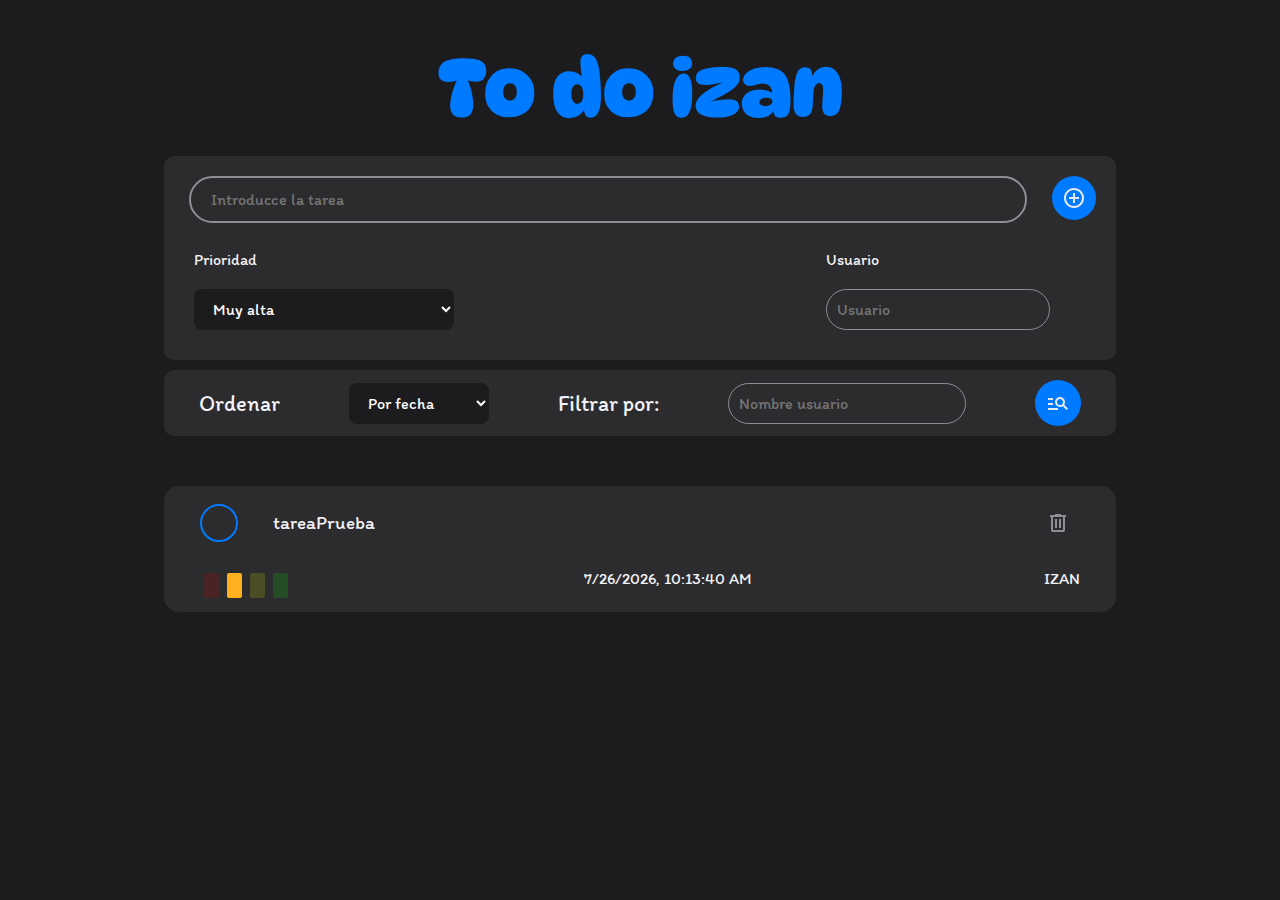
<file: index.html>
<!DOCTYPE html>
<html lang="es">
<head>
    <meta charset="UTF-8">
    <meta name="viewport" content="width=device-width, initial-scale=1.0">
    <link rel="stylesheet" href="todo.css">
    <title>todo izan</title>
    <script src="todo.js"></script>
    <script src="index.js"></script>
</head>
<body>
    <div id="wrapper">
        <header id="header">
            <h1>To do izan</h1>
        </header>
        <main id="contenedorPrincipal">

            <div id="contenedorInputPrincipal">

                <div id="contenedorInputMasBoton">
                    <input id="inputTarea" type="text" placeholder="Introducce la tarea" autocomplete="off" required minlength="1">
                <button id="botonAñadirTarea">
                    <svg xmlns="http://www.w3.org/2000/svg" height="24px" viewBox="0 -960 960 960" width="24px" fill="#e8eaed"><path d="M440-280h80v-160h160v-80H520v-160h-80v160H280v80h160v160Zm40 200q-83 0-156-31.5T197-197q-54-54-85.5-127T80-480q0-83 31.5-156T197-763q54-54 127-85.5T480-880q83 0 156 31.5T763-763q54 54 85.5 127T880-480q0 83-31.5 156T763-197q-54 54-127 85.5T480-80Zm0-80q134 0 227-93t93-227q0-134-93-227t-227-93q-134 0-227 93t-93 227q0 134 93 227t227 93Zm0-320Z"/></svg>
                </button>
                </div>
                

                <div id="contenedorPrioridadUsuario">
                    <div id="contenedorPrioridad">
                        <p id="tituloPrioridadInput">Prioridad</p>
                        <select id="selectorPrioridad">
                            <option value="1">Muy alta</option> 
                            <option value="2">Alta</option> 
                            <option value="3">Baja</option>
                            <option value="4">Muy baja</option>
                         </select>
                    </div>
                    <div id="contenedorUsuario">
                        <p id="tituloUsuarioInput">Usuario</p>
                        <input type="text" id="inputUsuario" autocomplete="off" placeholder="Usuario" required >
                    </div>
                </div>

            </div>

            <asider id="filtros">
                <p class="tituloFiltros">Ordenar</p>
                <select id="selectorFiltros">
                    <option value="1">Por fecha</option> 
                    <option value="2">Por Prioridad</option> 
                    <option value="3">Por usuario</option>
                 </select>
                 
                 <p class="tituloFiltros">Filtrar por: </p>
                 <input type="text" id="inputnombreUsuarioFiltrar" autocomplete="off" placeholder="Nombre usuario" required>
                 <button id="filtraUsuario">
                    <svg  xmlns="http://www.w3.org/2000/svg" height="24px" viewBox="0 -960 960 960" width="24px" fill="#e8eaed"><path d="M80-200v-80h400v80H80Zm0-200v-80h200v80H80Zm0-200v-80h200v80H80Zm744 400L670-354q-24 17-52.5 25.5T560-320q-83 0-141.5-58.5T360-520q0-83 58.5-141.5T560-720q83 0 141.5 58.5T760-520q0 29-8.5 57.5T726-410l154 154-56 56ZM560-400q50 0 85-35t35-85q0-50-35-85t-85-35q-50 0-85 35t-35 85q0 50 35 85t85 35Z"/></svg>
                 </button>
            </asider>



            
            

            <ul id="listaTareas">

                

            </ul>

        </main>
    </div>
    
    
</body>
</html>
</file>
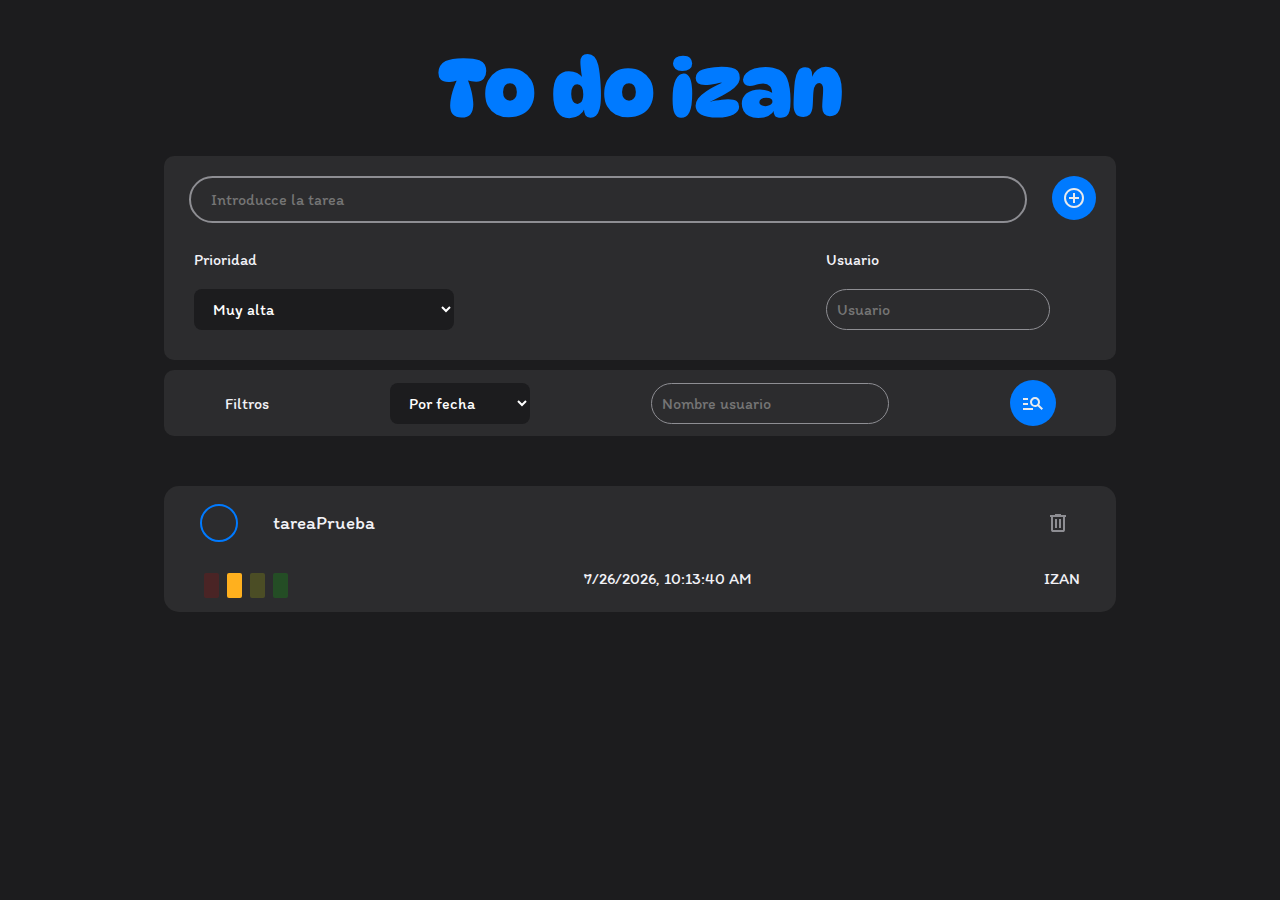
<file: todo.html>
<!DOCTYPE html>
<html lang="es">
<head>
    <meta charset="UTF-8">
    <meta name="viewport" content="width=device-width, initial-scale=1.0">
    <link rel="stylesheet" href="todo.css">
    <title>todo izan</title>
    <script src="todo.js"></script>
    <script src="index.js"></script>
</head>
<body>
    <div id="wrapper">
        <header id="header">
            <h1>To do izan</h1>
        </header>
        <main id="contenedorPrincipal">

            <div id="contenedorInputPrincipal">

                <div id="contenedorInputMasBoton">
                    <input id="inputTarea" type="text" placeholder="Introducce la tarea" autocomplete="off" required minlength="1">
                <button id="botonAñadirTarea">
                    <svg xmlns="http://www.w3.org/2000/svg" height="24px" viewBox="0 -960 960 960" width="24px" fill="#e8eaed"><path d="M440-280h80v-160h160v-80H520v-160h-80v160H280v80h160v160Zm40 200q-83 0-156-31.5T197-197q-54-54-85.5-127T80-480q0-83 31.5-156T197-763q54-54 127-85.5T480-880q83 0 156 31.5T763-763q54 54 85.5 127T880-480q0 83-31.5 156T763-197q-54 54-127 85.5T480-80Zm0-80q134 0 227-93t93-227q0-134-93-227t-227-93q-134 0-227 93t-93 227q0 134 93 227t227 93Zm0-320Z"/></svg>
                </button>
                </div>
                

                <div id="contenedorPrioridadUsuario">
                    <div id="contenedorPrioridad">
                        <p id="tituloPrioridadInput">Prioridad</p>
                        <select id="selectorPrioridad">
                            <option value="1">Muy alta</option> 
                            <option value="2">Alta</option> 
                            <option value="3">Baja</option>
                            <option value="4">Muy baja</option>
                         </select>
                    </div>
                    <div id="contenedorUsuario">
                        <p id="tituloUsuarioInput">Usuario</p>
                        <input type="text" id="inputUsuario" autocomplete="off" placeholder="Usuario" required >
                    </div>
                </div>

            </div>

            <asider id="filtros">
                <p id="tituloFiltros">Filtros</p>
                <select id="selectorFiltros">
                    <option value="1">Por fecha</option> 
                    <option value="2">Por Prioridad</option> 
                    <option value="3">Por usuario</option>
                 </select>
        
                 <input type="text" id="inputnombreUsuarioFiltrar" autocomplete="off" placeholder="Nombre usuario" required>
                 <button id="filtraUsuario">
                    <svg  xmlns="http://www.w3.org/2000/svg" height="24px" viewBox="0 -960 960 960" width="24px" fill="#e8eaed"><path d="M80-200v-80h400v80H80Zm0-200v-80h200v80H80Zm0-200v-80h200v80H80Zm744 400L670-354q-24 17-52.5 25.5T560-320q-83 0-141.5-58.5T360-520q0-83 58.5-141.5T560-720q83 0 141.5 58.5T760-520q0 29-8.5 57.5T726-410l154 154-56 56ZM560-400q50 0 85-35t35-85q0-50-35-85t-85-35q-50 0-85 35t-35 85q0 50 35 85t85 35Z"/></svg>
                 </button>
            </asider>



            
            

            <ul id="listaTareas">

                

            </ul>

        </main>
    </div>
    
    
</body>
</html>
</file>
<file: todo.css>
:root {
    --colorFondo: #1c1c1e;          /* Fondo oscuro */
    --colorPrimario: #2c2c2e;       /* Gris oscuro */
    --colorSecundario: #8e8e93;     /* Gris medio */
    --colorLlamativo: #007aff;      /* Azul representativo de Apple */
    --colorTexto: #f2f2f7;          /* Gris claro para texto */
    --colorLlamativoDos: #ff3b30;   /* Rojo distintivo */
}
*{
   margin: 10px;
   box-sizing: border-box;
   color: var(--colorTexto);
}

body {
    font-family: "textoNormal";
    display: flex;
    justify-content: center;
    background-color: var(--colorFondo);
}

@font-face {
    font-family: "textoNormal";
    src: url("tipoGrafias/textoNormal.ttf");
}
@font-face {
    font-family: "titulo";
    src: url("tipoGrafias/titulo.ttf");
}

#wrapper {
    width: 60%;
}

#header {
    display: flex;
    justify-content: center;
}

#contenedorInputPrincipal {
    background-color: var(--colorPrimario);
    border-radius: 10px;
    display: flex;
    flex-direction: column;
    justify-content: center;
}

#contenedorInputMasBoton {
    display: flex;
}


#inputTarea {
    padding: 12px 20px;
    width: 90%;
    background: none;
    border: 2px solid var(--colorSecundario);
    border-radius: 1000px;
    font: inherit;
    color: var(--colorTexto);
    caret-color:  var(--colorLlamativo);
   
    margin: auto;
    margin-top: 10px;
}

#inputUsuario {
    padding: 10px 10px;
    width: 80%;
    background: none;
    border: 1px solid var(--colorSecundario);
    border-radius: 1000px;
    font: inherit;
    color: var(--colorTexto);
    caret-color:  var(--colorLlamativo);

}


#inputUsuario:focus{
    outline: none;
}

#inputTarea:focus{
    outline: none;
}


#botonAñadirTarea {
    background: var(--colorLlamativo);
    padding: 0px 0px;
    border: none;
    border-radius: 1000px;
    
    cursor: pointer;

    display: flex;
    align-items: center;
}

#botonAñadirTarea:hover {
    background: #3190f5;
    transition: 300ms ease-in-out;
}


#contenedorPrioridadUsuario {
    display: flex;
    justify-content: space-between;
    margin-top: 0;
}


#contenedorPrioridad {

    width: 30%;
    display: flex;
    flex-direction: column;
    margin-top: 0;

}
#contenedorUsuario {

    width: 30%;

    display: flex;
    flex-direction: column;
    justify-content: center;
    margin-top: 0;
}
ul {
    list-style: none; /* Quita el estilo de viñeta del <li> */
    padding: 0;

}

li {
    list-style: none; /* Quita el estilo de viñeta del <li> */
    margin: 0;
    padding: 0;
    border: none;
    margin-bottom: 10px;
    padding: 0 16px;
    background-color: var(--colorPrimario);
    border-radius: 15px;


}


.contenedorTarea {
    display: flex;
    align-items: center;
    margin-bottom: 0;
}

.textoTarea {
    padding: 15px;
    padding-right: 0;
    flex-grow: 1;
    font-size: 1.2rem;
    word-wrap: break-word;  /* Permite que las palabras largas se dividan */
    overflow-wrap: break-word;  /* Comportamiento similar al anterior */
    white-space: normal;  /* Asegura que el texto puede saltar a la siguiente línea */
    word-break: break-word; /* Si la palabra es demasiado larga, se divide */
    max-width: 100%; /* Para asegurar que no se desborde del contenedor */
    cursor: pointer;

}

.borrarTarea {
    padding: 0px;
    background: none;
    border: none;
    display: flex;
    justify-content: center;
    align-items: center;
    cursor: pointer;
}

.borrarTarea:hover svg{
    fill: #ff3b30;
    transition: 400ms ease-in-out;
}

.checkboxCool  {
    border: 2px solid var(--colorLlamativo);
    border-radius: 1000px;
    
    display: flex;
    justify-content: center;
    align-items: center;
    align-items: center;
    flex-shrink: 0;
    cursor: pointer;


  
}

.checkboxCool svg  {
    margin: 5px;

  
}

input[type="checkbox"]:checked ~ .checkboxCool {
    background: var(--colorLlamativo);
}

input[type="checkbox"]:checked ~ .checkboxCool svg{
   fill: var(--colorPrimario);
   transition: 1s ease;
}

input[type="checkbox"]:checked ~ .textoTarea{
    text-decoration: line-through;
    color: var(--colorSecundario);
    transition: 1s ease;
 }

 input[type="checkbox"]{
    display: none;
 }


#selectorPrioridad {
    color: #ffffff; /* Texto blanco */
    background-color: var(--colorFondo); /* Fondo oscuro */
    border-radius: 8px;
    padding: 10px 15px;
    border: none;
    cursor: pointer;
    font: inherit;
 
}

#selectorPrioridad:focus{
    outline: none;
}

#selectorPrioridad option {
    background-color: #3b3b3b; /* Fondo oscuro para las opciones */
    color: #ffffff; /* Texto blanco */
    padding: 8px;
}


h1 {
    font-family: "titulo";
    color: var(--colorLlamativo); /* Aplica el gradiente como fondo */
    display: inline;
    font-size: 5rem
}




.contenedorAtributosTarea {
 
    
    display: flex;
    justify-content: space-between;
    margin-top: 0;
}

#filtros {
    background-color: var(--colorPrimario);
    border-radius: 10px;
    display: flex;
   
    justify-content: space-around;
    align-items: center;
    margin-bottom: 50px;
}



.contenedorPrioridad {
    display: flex;
}

.barra {
    margin: 4px;
    width: 15px;
    height: 25px;
    border-radius: 2px;
    opacity: 18%;
}

.rojo {
    background-color: rgb(209, 0, 0);
}

.naranja {
    background-color: rgb(255, 176, 30);
}

.amarillo {
    background-color: rgb(214, 230, 0);
}

.verde {
    background-color: rgb(0, 226, 0);
}


#selectorFiltros {
    color: #ffffff; /* Texto blanco */
    background-color: var(--colorFondo); /* Fondo oscuro */
    border-radius: 8px;
    padding: 10px 15px;
    border: none;
    cursor: pointer;
    font: inherit;
  
}

#selectorFiltros:focus{
    outline: none;
}

#selectorFiltros option {
    background-color: #3b3b3b; /* Fondo oscuro para las opciones */
    color: #ffffff; /* Texto blanco */
    padding: 8px;
}


#inputnombreUsuarioFiltrar {
    padding: 10px 10px;
    min-width: 25%;
    background: none;
    border: 1px solid var(--colorSecundario);
    border-radius: 1000px;
    font: inherit;

    color: var(--colorTexto);
    caret-color:  var(--colorLlamativo);

}

.placeholderRojo::placeholder  {
    color: rgb(228, 68, 68);
    transition: 300ms ease-in;
}

#inputnombreUsuarioFiltrar:focus{
    outline: none;
}



.tituloFiltros {
    font-size: 1.4rem;
}

#filtraUsuario {
    background: var(--colorLlamativo);
    padding: 1px 1px;
    border: none;
    border-radius: 1000px;
    cursor: pointer;
    display: flex;
    align-items: center;
}

#filtraUsuario:hover {
    background: #3190f5;
    transition: 300ms ease-in-out;
}


/* Media queris */

@media (max-width: 1400px) {

    #wrapper {
        width: 80%;
        margin: auto;
    }
  }

  @media (max-width: 650px) {
    *{
        margin: 0px;
       
     }
     
    html, body{
        width: 100%;
        margin: 0;
        padding: 0;
    }
  
    #wrapper {
        width: 100%;
        margin: 20px 20px;
        padding: 0;
    }

    .tarea {
        padding: 0;
    }

    #botonAñadirTarea{
    background: var(--colorLlamativo);
    width: 100%;
    padding: 12px 20px;
    border: none;
    border-radius: 1000px;
    
    cursor: pointer;

    display: flex;
    align-items: center;
    justify-content: center;

    margin: auto;
    margin-top: 10px;
    width: 90%;
    height: 50px;
    }
    
    #contenedorInputMasBoton{
        flex-direction: column;
    }

    #contenedorPrioridadUsuario{
        display: flex;
        flex-direction: column;
        margin-top: 10px;
    }

    #contenedorPrioridad {
        width: 100%;
        
    }

    #contenedorUsuario {
        width: 100%;
        
    }

    #inputUsuario{
        
        width: 50%;
    }

    #filtros {
        flex-wrap: wrap;
        margin-top: 10px;
    }

    #tituloPrioridadInput {
        margin: 10px;
    }

    #selectorPrioridad {
        margin: 10px;
    }

    #tituloUsuarioInput {
        margin: 10px;
    }

    #inputUsuario {
        margin: 10px;
    }

    h1 {
        font-size: 3rem;
        margin-bottom: 20px;
    }

    #selectorFiltros {
        margin: 10px;
    }

    #inputnombreUsuarioFiltrar {
        margin: 10px;
    }

    #filtraUsuario svg {
        margin: 5px;
    }

    #filtraUsuario  {
        margin: 10px;
    }

    .contenedorTarea {
        margin: 10px;
    }

    .contenedorAtributosTarea {
        padding: 10px;
        padding-top: 0px;
        
        display: flex;align-items: center; justify-content: space-between;
    }

   

    
    
  


}
</file>
